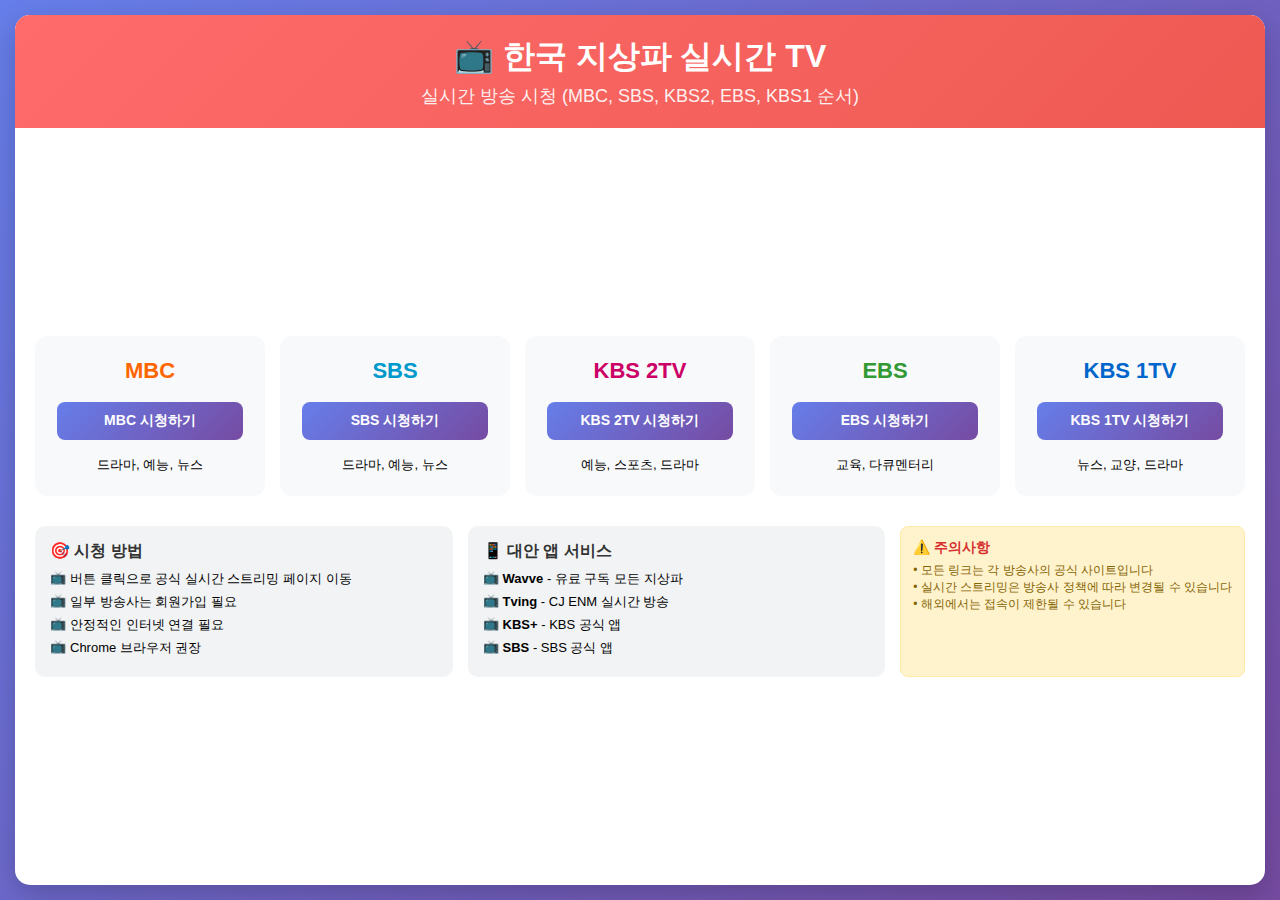
<file: 2.html>
<!DOCTYPE html>
<html lang="ko">
<head>
    <meta charset="UTF-8">
    <meta name="viewport" content="width=device-width, initial-scale=1.0">
    <title>한국 지상파 실시간 TV (커스텀 순서)</title>
    <style>
        /* index.html의 스타일 그대로 복사 */
        * { margin: 0; padding: 0; box-sizing: border-box; }
        body { font-family: 'Malgun Gothic', sans-serif; background: linear-gradient(135deg, #667eea 0%, #764ba2 100%); height: 100vh; padding: 15px; overflow: hidden; }
        .container { width: 100%; height: 100%; background: white; border-radius: 15px; box-shadow: 0 10px 30px rgba(0,0,0,0.2); overflow: hidden; display: flex; flex-direction: column; }
        .header { background: linear-gradient(135deg, #ff6b6b, #ee5a52); color: white; padding: 20px; text-align: center; flex-shrink: 0; }
        .header h1 { font-size: 32px; margin-bottom: 5px; }
        .header p { font-size: 18px; opacity: 0.9; }
        .channels { flex: 1; padding: 20px; display: flex; flex-direction: column; justify-content: center; }
        .channel-grid { display: flex; justify-content: space-between; gap: 15px; margin-bottom: 20px; }
        .channel-card { background: #f8f9fa; border-radius: 12px; padding: 20px; text-align: center; transition: all 0.3s ease; border: 2px solid transparent; flex: 1; min-height: 160px; display: flex; flex-direction: column; justify-content: space-between; }
        .channel-card:hover { transform: translateY(-5px); box-shadow: 0 8px 25px rgba(0,0,0,0.1); border-color: #667eea; }
        .channel-logo { font-size: 22px; font-weight: bold; margin-bottom: 10px; color: #333; }
        .kbs1 { color: #0066cc; }
        .kbs2 { color: #cc0066; }
        .mbc { color: #ff6600; }
        .sbs { color: #0099cc; }
        .ebs { color: #339933; }
        .channel-btn { display: inline-block; width: 100%; padding: 10px 15px; background: linear-gradient(135deg, #667eea, #764ba2); color: white; text-decoration: none; border-radius: 8px; font-weight: bold; font-size: 14px; transition: all 0.3s ease; margin-bottom: 8px; }
        .channel-btn:hover { background: linear-gradient(135deg, #5a6fd8, #6a4190); transform: scale(1.02); }
        .info-section { background: #f1f3f4; padding: 15px; border-radius: 10px; margin-bottom: 10px; }
        .info-section h3 { color: #333; margin-bottom: 8px; font-size: 16px; }
        .info-section ul { list-style: none; padding-left: 0; font-size: 13px; }
        .info-section li { margin-bottom: 5px; padding-left: 20px; position: relative; }
        .info-section li:before { content: "📺"; position: absolute; left: 0; }
        .bottom-info { display: flex; gap: 15px; margin-top: 10px; }
        .bottom-info .info-section { flex: 1; margin-bottom: 0; }
        .warning { background: #fff3cd; border: 1px solid #ffeaa7; border-radius: 8px; padding: 12px; color: #856404; font-size: 12px; }
        .warning h4 { margin-bottom: 5px; color: #d63031; font-size: 14px; }
        @media (max-width: 1200px) { .channel-grid { flex-wrap: wrap; } .channel-card { flex: 1 1 calc(50% - 10px); min-width: 200px; } }
        @media (max-width: 800px) { .bottom-info { flex-direction: column; gap: 10px; } .header h1 { font-size: 24px; } .channel-grid { flex-direction: column; gap: 10px; } body { padding: 10px; } }
    </style>
</head>
<body>
    <div class="container">
        <div class="header">
            <h1>📺 한국 지상파 실시간 TV</h1>
            <p>실시간 방송 시청 (MBC, SBS, KBS2, EBS, KBS1 순서)</p>
        </div>
        <div class="channels">
            <div class="channel-grid">
                <div class="channel-card">
                    <div class="channel-logo mbc">MBC</div>
                    <a href="https://onair.imbc.com/" class="channel-btn" target="_blank">MBC 시청하기</a>
                    <small>드라마, 예능, 뉴스</small>
                </div>
                <div class="channel-card">
                    <div class="channel-logo sbs">SBS</div>
                    <a href="https://www.sbs.co.kr/live" class="channel-btn" target="_blank">SBS 시청하기</a>
                    <small>드라마, 예능, 뉴스</small>
                </div>
                <div class="channel-card">
                    <div class="channel-logo kbs2">KBS 2TV</div>
                    <a href="https://onair.kbs.co.kr/index.html?sname=onair&stype=live&ch_code=24" class="channel-btn" target="_blank">KBS 2TV 시청하기</a>
                    <small>예능, 스포츠, 드라마</small>
                </div>
                <div class="channel-card">
                    <div class="channel-logo ebs">EBS</div>
                    <a href="https://www.ebs.co.kr/onair?channelCodeString=tv" class="channel-btn" target="_blank">EBS 시청하기</a>
                    <small>교육, 다큐멘터리</small>
                </div>
                <div class="channel-card">
                    <div class="channel-logo kbs1">KBS 1TV</div>
                    <a href="https://onair.kbs.co.kr/" class="channel-btn" target="_blank">KBS 1TV 시청하기</a>
                    <small>뉴스, 교양, 드라마</small>
                </div>
            </div>
            <div class="bottom-info">
                <div class="info-section">
                    <h3>🎯 시청 방법</h3>
                    <ul>
                        <li>버튼 클릭으로 공식 실시간 스트리밍 페이지 이동</li>
                        <li>일부 방송사는 회원가입 필요</li>
                        <li>안정적인 인터넷 연결 필요</li>
                        <li>Chrome 브라우저 권장</li>
                    </ul>
                </div>
                <div class="info-section">
                    <h3>📱 대안 앱 서비스</h3>
                    <ul>
                        <li><strong>Wavve</strong> - 유료 구독 모든 지상파</li>
                        <li><strong>Tving</strong> - CJ ENM 실시간 방송</li>
                        <li><strong>KBS+</strong> - KBS 공식 앱</li>
                        <li><strong>SBS</strong> - SBS 공식 앱</li>
                    </ul>
                </div>
                <div class="warning">
                    <h4>⚠️ 주의사항</h4>
                    <p>• 모든 링크는 각 방송사의 공식 사이트입니다<br>• 실시간 스트리밍은 방송사 정책에 따라 변경될 수 있습니다<br>• 해외에서는 접속이 제한될 수 있습니다</p>
                </div>
            </div>
        </div>
    </div>
    <script>
        // 페이지 로드 시 환영 메시지
        window.addEventListener('load', function() {
            console.log('한국 지상파 실시간 TV (커스텀 순서) 페이지가 로드되었습니다!');
        });
        // 터치 피드백 효과
        document.querySelectorAll('.channel-btn').forEach(btn => {
            btn.addEventListener('touchstart', function() {
                this.style.transform = 'scale(0.98)';
            });
            btn.addEventListener('touchend', function() {
                this.style.transform = 'scale(1.02)';
            });
        });
    </script>
</body>
</html>
</file>
